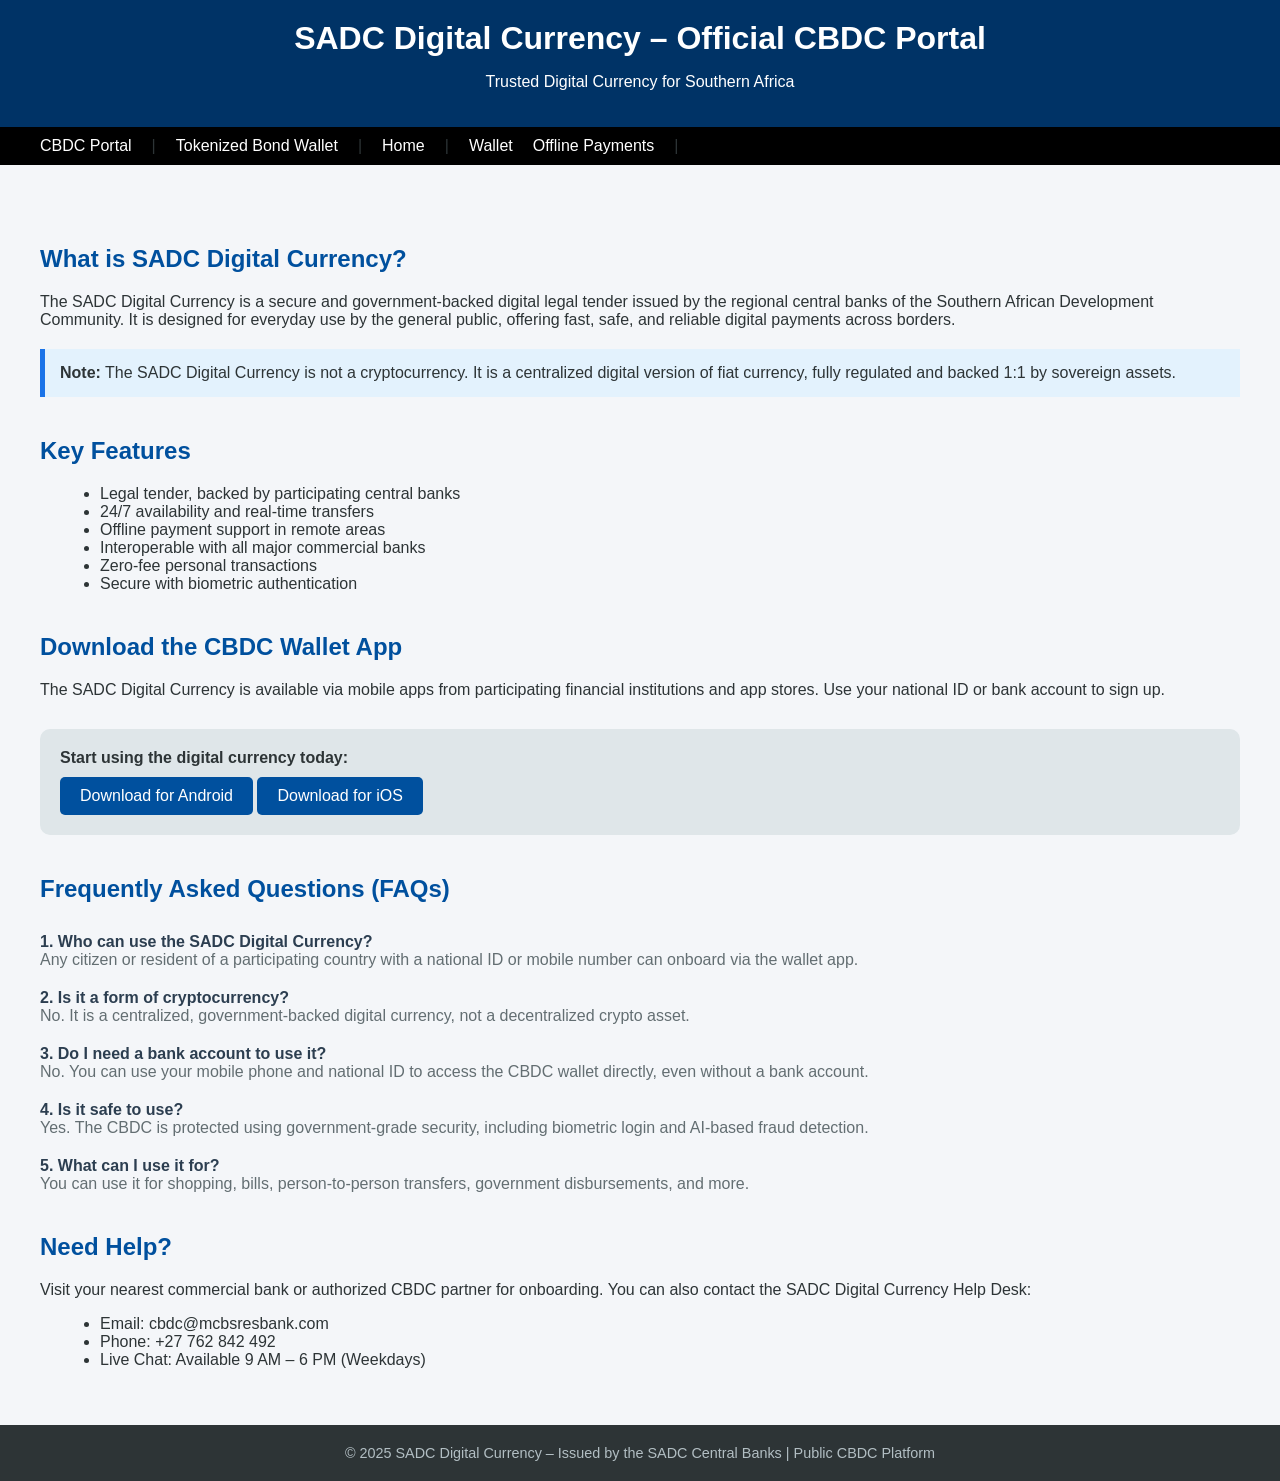
<file: home.html>
<!DOCTYPE html>
<html lang="en">
<head>
  <meta charset="UTF-8" />
  <meta name="viewport" content="width=device-width, initial-scale=1.0"/>
  <title>SADC Digital Currency – Official CBDC Portal</title>
  <style>
    body {
      font-family: 'Segoe UI', sans-serif;
      margin: 0;
      padding: 0;
      background-color: #f4f6f9;
      color: #2d3436;
    }
    header {
      background-color: #003366;
      color: white;
      padding: 20px 40px;
      text-align: center;
    }
    header h1 {
      margin: 0;
    }
    nav {
      background-color: #00509e;
      padding: 10px 40px;
      display: flex;
      gap: 20px;
    }
    nav a {
      color: white;
      text-decoration: none;
      font-weight: 500;
    }
    .container {
      max-width: 1200px;
      margin: 0 auto;
      padding: 40px;
    }
    h2 {
      color: #00509e;
      margin-top: 40px;
    }
    ul {
      margin-left: 20px;
    }
    .faq-section {
      margin-top: 30px;
    }
    .faq-question {
      font-weight: bold;
      color: #2c3e50;
      margin-top: 20px;
    }
    .faq-answer {
      color: #636e72;
      margin-bottom: 10px;
    }
    .cta {
      background-color: #dfe6e9;
      padding: 20px;
      border-radius: 10px;
      margin-top: 30px;
    }
    .cta a {
      display: inline-block;
      background-color: #00509e;
      color: white;
      padding: 10px 20px;
      text-decoration: none;
      border-radius: 5px;
      margin-top: 10px;
    }
    footer {
      background-color: #2d3436;
      color: #b2bec3;
      padding: 20px;
      text-align: center;
      font-size: 0.9em;
    }
    .highlight {
      background: #e3f2fd;
      border-left: 5px solid #1a73e8;
      padding: 15px;
      margin: 20px 0;
    }
  </style>
</head>
<body>

<header>
  <h1>SADC Digital Currency – Official CBDC Portal</h1>
  <p>Trusted Digital Currency for Southern Africa</p>
</header>
<head>
  <style>
    nav a {
      color: white;
      text-decoration: none; /* Optional: Removes underline */
    }
    nav {
      background-color: black; /* Optional: Add background color for contrast */
    }
  </style>
</head>
<body>
 
  <nav>
    <a href="index.html">CBDC Portal</a> |
    <a href="#tokenizedbond.html">Tokenized Bond Wallet</a> |
    <a href="home.html">Home</a> |
    <a href="nationaltreasurytransactions.html">Wallet</a>
    <a href="p2p.html">Offline Payments</a> |
  </nav>
</body>

<div class="container">

  <section id="what">
    <h2>What is SADC Digital Currency?</h2>
    <p>The SADC Digital Currency is a secure and government-backed digital legal tender issued by the regional central banks of the Southern African Development Community. It is designed for everyday use by the general public, offering fast, safe, and reliable digital payments across borders.</p>

    <div class="highlight">
      <strong>Note:</strong> The SADC Digital Currency is not a cryptocurrency. It is a centralized digital version of fiat currency, fully regulated and backed 1:1 by sovereign assets.
    </div>
  </section>

  <section id="features">
    <h2>Key Features</h2>
    <ul>
      <li>Legal tender, backed by participating central banks</li>
      <li>24/7 availability and real-time transfers</li>
      <li>Offline payment support in remote areas</li>
      <li>Interoperable with all major commercial banks</li>
      <li>Zero-fee personal transactions</li>
      <li>Secure with biometric authentication</li>
    </ul>
  </section>

  <section id="wallet">
    <h2>Download the CBDC Wallet App</h2>
    <p>The SADC Digital Currency is available via mobile apps from participating financial institutions and app stores. Use your national ID or bank account to sign up.</p>
    <div class="cta">
      <strong>Start using the digital currency today:</strong><br/>
      <a href="#">Download for Android</a>
      <a href="#">Download for iOS</a>
    </div>
  </section>

  <section id="faq">
    <h2>Frequently Asked Questions (FAQs)</h2>
    <div class="faq-section">
      <div class="faq-question">1. Who can use the SADC Digital Currency?</div>
      <div class="faq-answer">Any citizen or resident of a participating country with a national ID or mobile number can onboard via the wallet app.</div>

      <div class="faq-question">2. Is it a form of cryptocurrency?</div>
      <div class="faq-answer">No. It is a centralized, government-backed digital currency, not a decentralized crypto asset.</div>

      <div class="faq-question">3. Do I need a bank account to use it?</div>
      <div class="faq-answer">No. You can use your mobile phone and national ID to access the CBDC wallet directly, even without a bank account.</div>

      <div class="faq-question">4. Is it safe to use?</div>
      <div class="faq-answer">Yes. The CBDC is protected using government-grade security, including biometric login and AI-based fraud detection.</div>

      <div class="faq-question">5. What can I use it for?</div>
      <div class="faq-answer">You can use it for shopping, bills, person-to-person transfers, government disbursements, and more.</div>
    </div>
  </section>

  <section id="help">
    <h2>Need Help?</h2>
    <p>Visit your nearest commercial bank or authorized CBDC partner for onboarding. You can also contact the SADC Digital Currency Help Desk:</p>
    <ul>
      <li>Email: cbdc@mcbsresbank.com</li>

      <li>Phone: +27 762 842 492</li>

      <li>Live Chat: Available 9 AM – 6 PM (Weekdays)</li>
    </ul>
  </section>

</div>

<footer>
  &copy; 2025 SADC Digital Currency – Issued by the SADC Central Banks | Public CBDC Platform
</footer>

</body>
</html>
</file>
